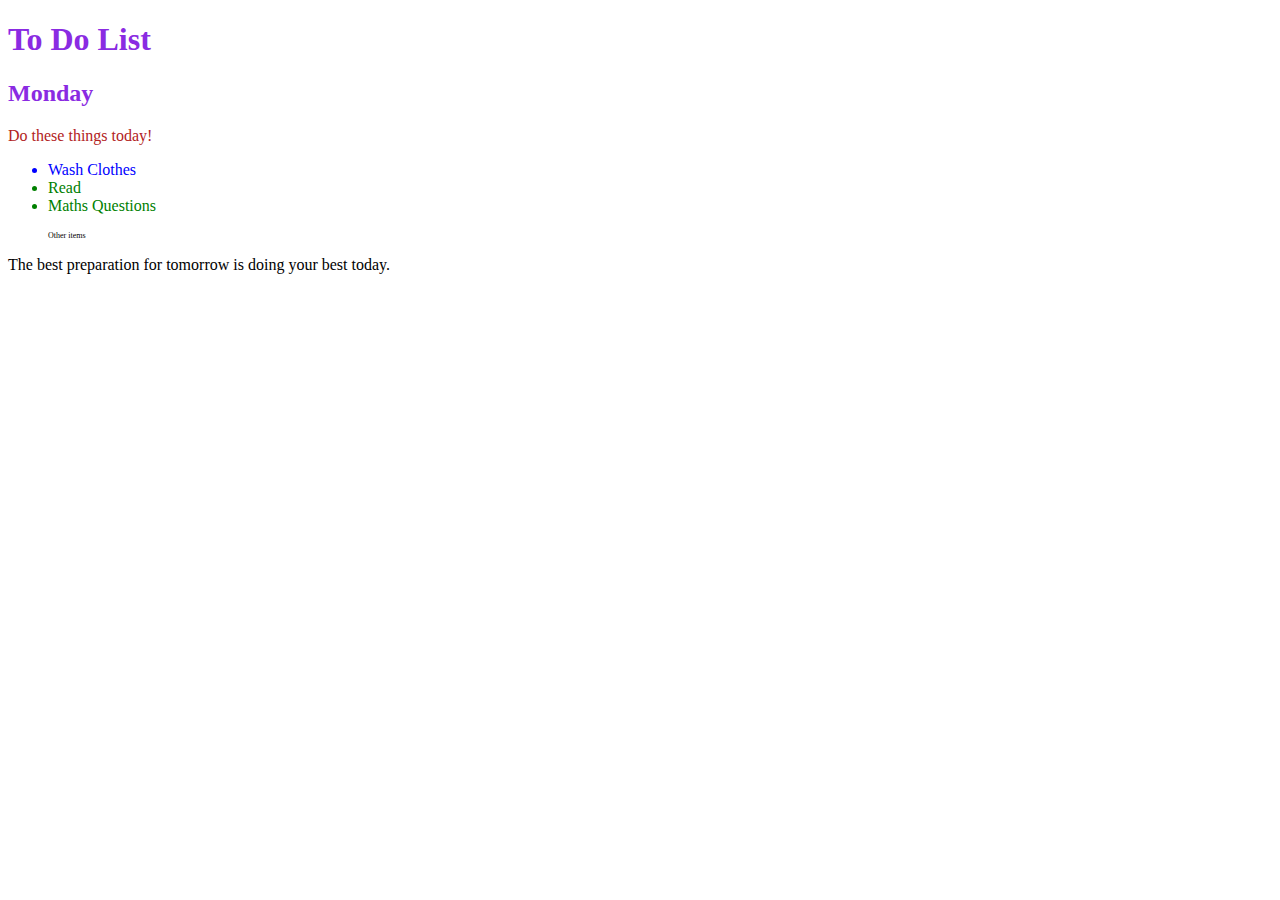
<file: combining CSS selectors/index.html>
<!DOCTYPE html>
<html lang="en">

<head>
  <meta charset="UTF-8">
  <title>Combining CSS Selectors</title>
  <link rel="stylesheet" href="./solution.css">
</head>

<!-- Don't change any of the HTML code! -->

<body>
  <h1>To Do List</h1>
  <h2>Monday</h2>
  <div class="box">
    <p class="done">Do these things today!</p>
    <ul class="list">
      <li>Wash Clothes</li>
      <li class="done">Read</li>
      <li class="done">Maths Questions</li>
    </ul>
  </div>

  <ul>
    <p class="done">Other items</p>
  </ul>
  <p>The best preparation for tomorrow is doing your best today.</p>

</body>

</html>
</file>
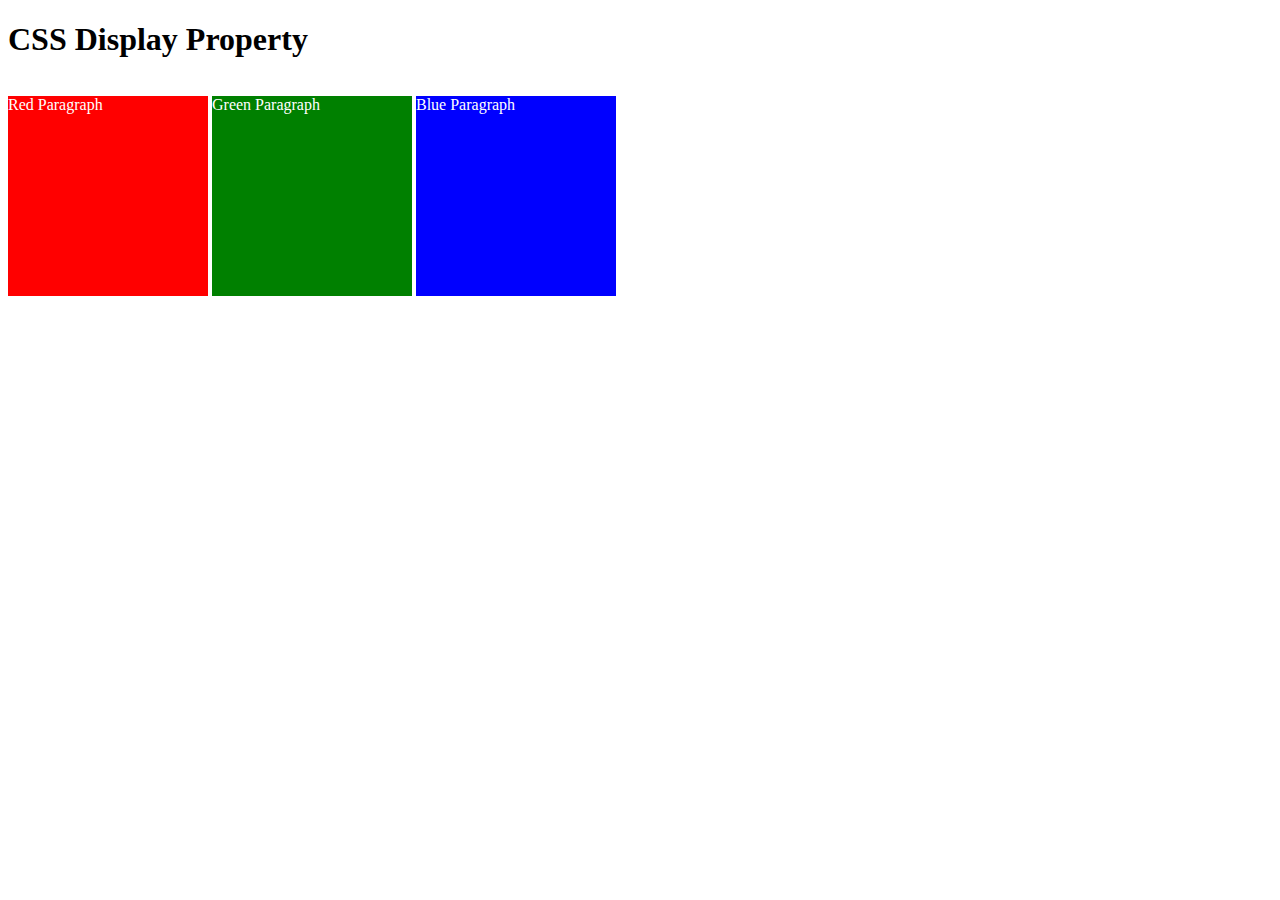
<file: advance css/8.0 CSS Display 2/index.html>
<!DOCTYPE html>
<html>

<!-- 
  TODO
1. By changing only the display property of the CSS make all 3 squares line up horizontally like in goal1 image.
2. Change only the display property to make all 3 squares line up vertically like in goal2 image. 
-->

<head>
  <title>CSS Display Property Example</title>
  <style>
    p {
      color: white;
    }

    .red {
      display: inline-block;
      width: 200px;
      height: 200px;
      background-color: red;
    }

    .green {
      display: inline-block;
      width: 200px;
      height: 200px;
      background-color: green;
    }

    .blue {
      display: inline-block;
      width: 200px;
      height: 200px;
      background-color: blue;
    }
  </style>
</head>


<body>
  <h1>CSS Display Property</h1>
  <p class="red">Red Paragraph </p>
  <p class="green">Green Paragraph</p>
  <p class="blue">Blue Paragraph</p>
</body>

</html>
</file>
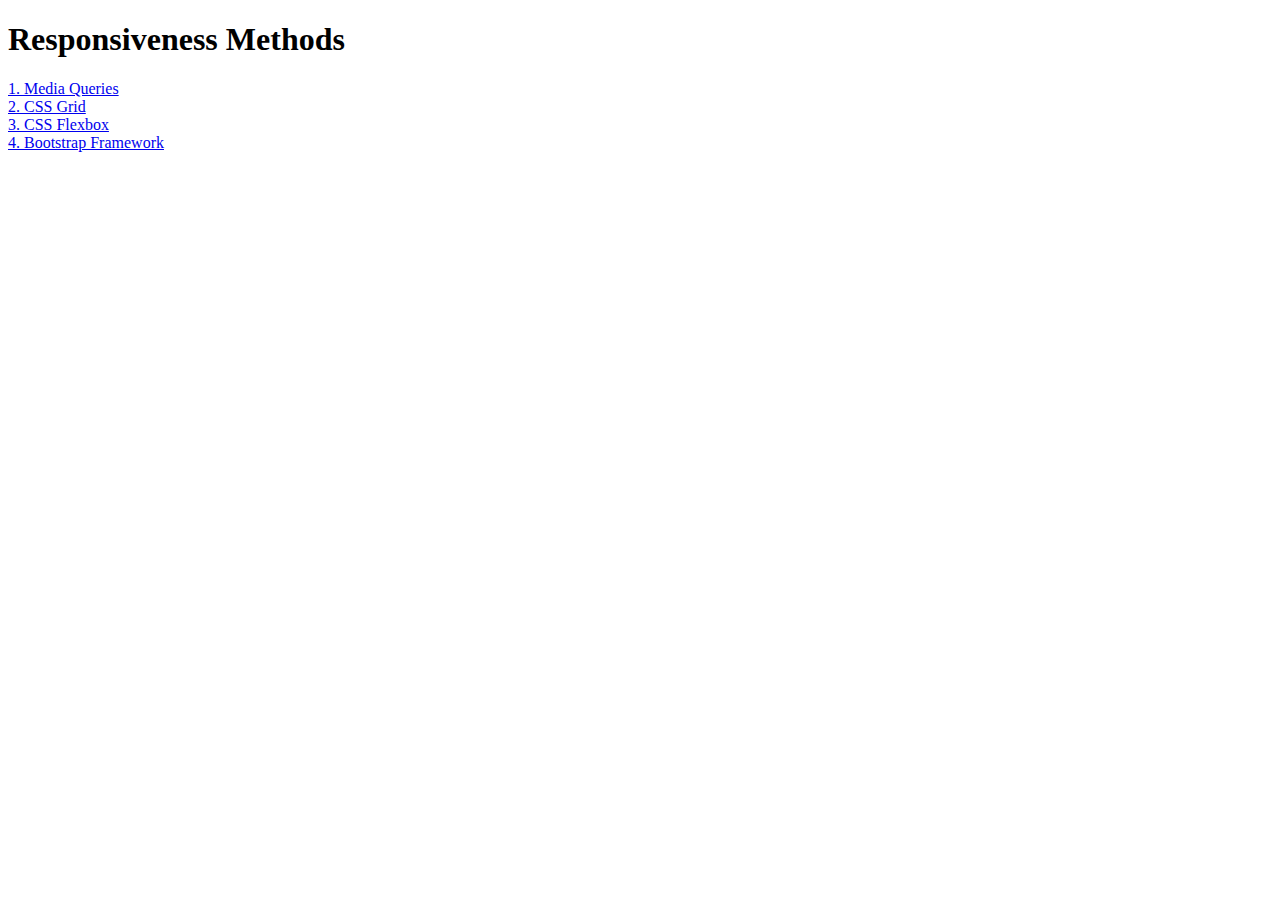
<file: advance css/8.2 Responsiveness 2/index.html>
<!DOCTYPE html>
<html lang="en">

<head>
  <meta charset="UTF-8">
  <meta name="viewport" content="width=device-width, initial-scale=1.0">
  <title>Responsiveness</title>
  <style>
    a {
      display: block;
    }
  </style>
</head>

<body>
  <h1>Responsiveness Methods</h1>
  <a href="./media-query.html">1. Media Queries</a>
  <a href="./grid.html">2. CSS Grid</a>
  <a href="./flexbox.html">3. CSS Flexbox</a>
  <a href="./bootstrap.html">4. Bootstrap Framework</a>
</body>

</html>
</file>
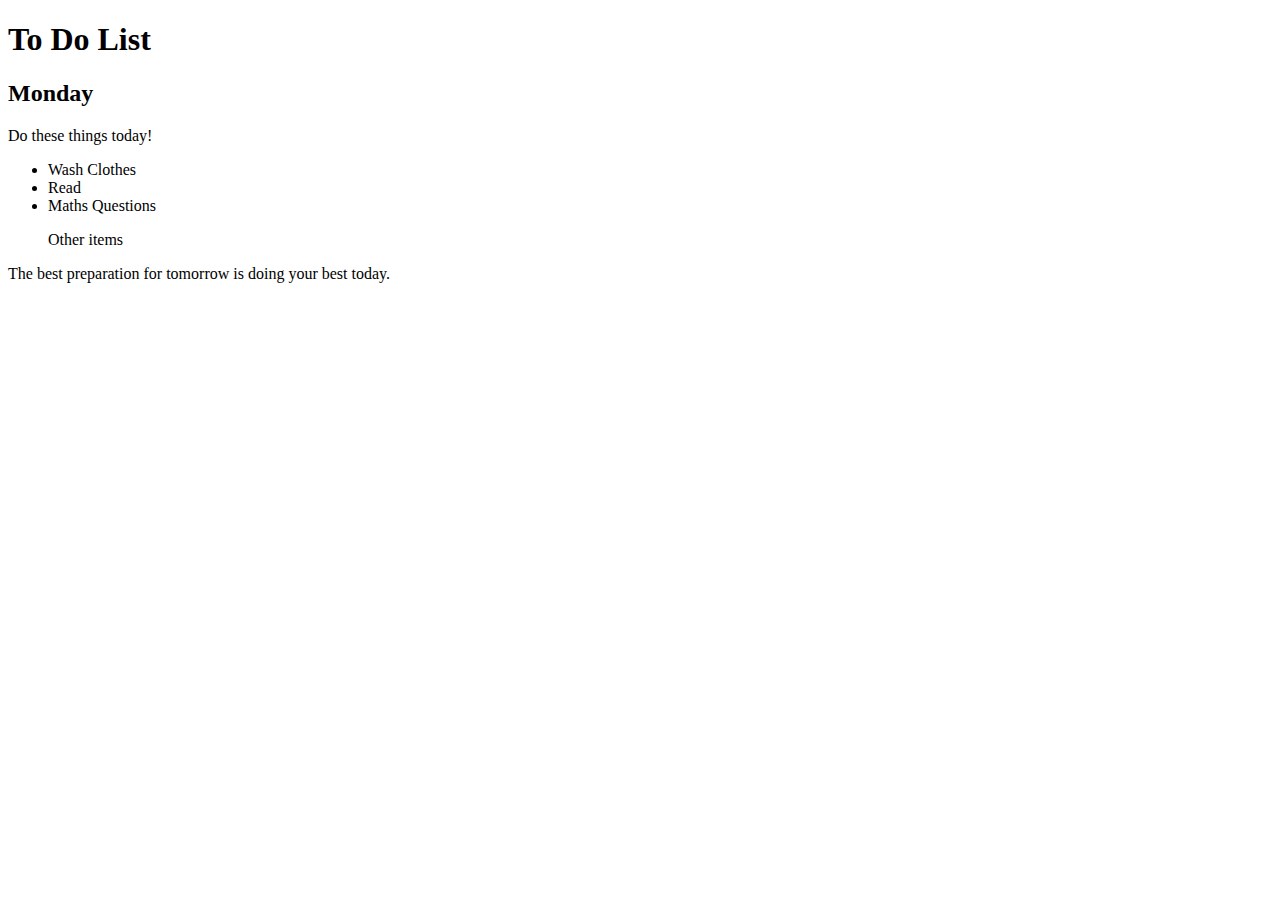
<file: cssfiles/combining CSS selectors/index.html>
<!DOCTYPE html>
<html lang="en">

<head>
  <meta charset="UTF-8">
  <title>Combining CSS Selectors</title>
  <link rel="stylesheet" href="./style.css">
</head>

<!-- Don't change any of the HTML code! -->

<body>
  <h1>To Do List</h1>
  <h2>Monday</h2>
  <div class="box">
    <p class="done">Do these things today!</p>
    <ul class="list">
      <li>Wash Clothes</li>
      <li class="done">Read</li>
      <li class="done">Maths Questions</li>
    </ul>
  </div>

  <ul>
    <p class="done">Other items</p>
  </ul>
  <p>The best preparation for tomorrow is doing your best today.</p>

</body>

</html>
</file>
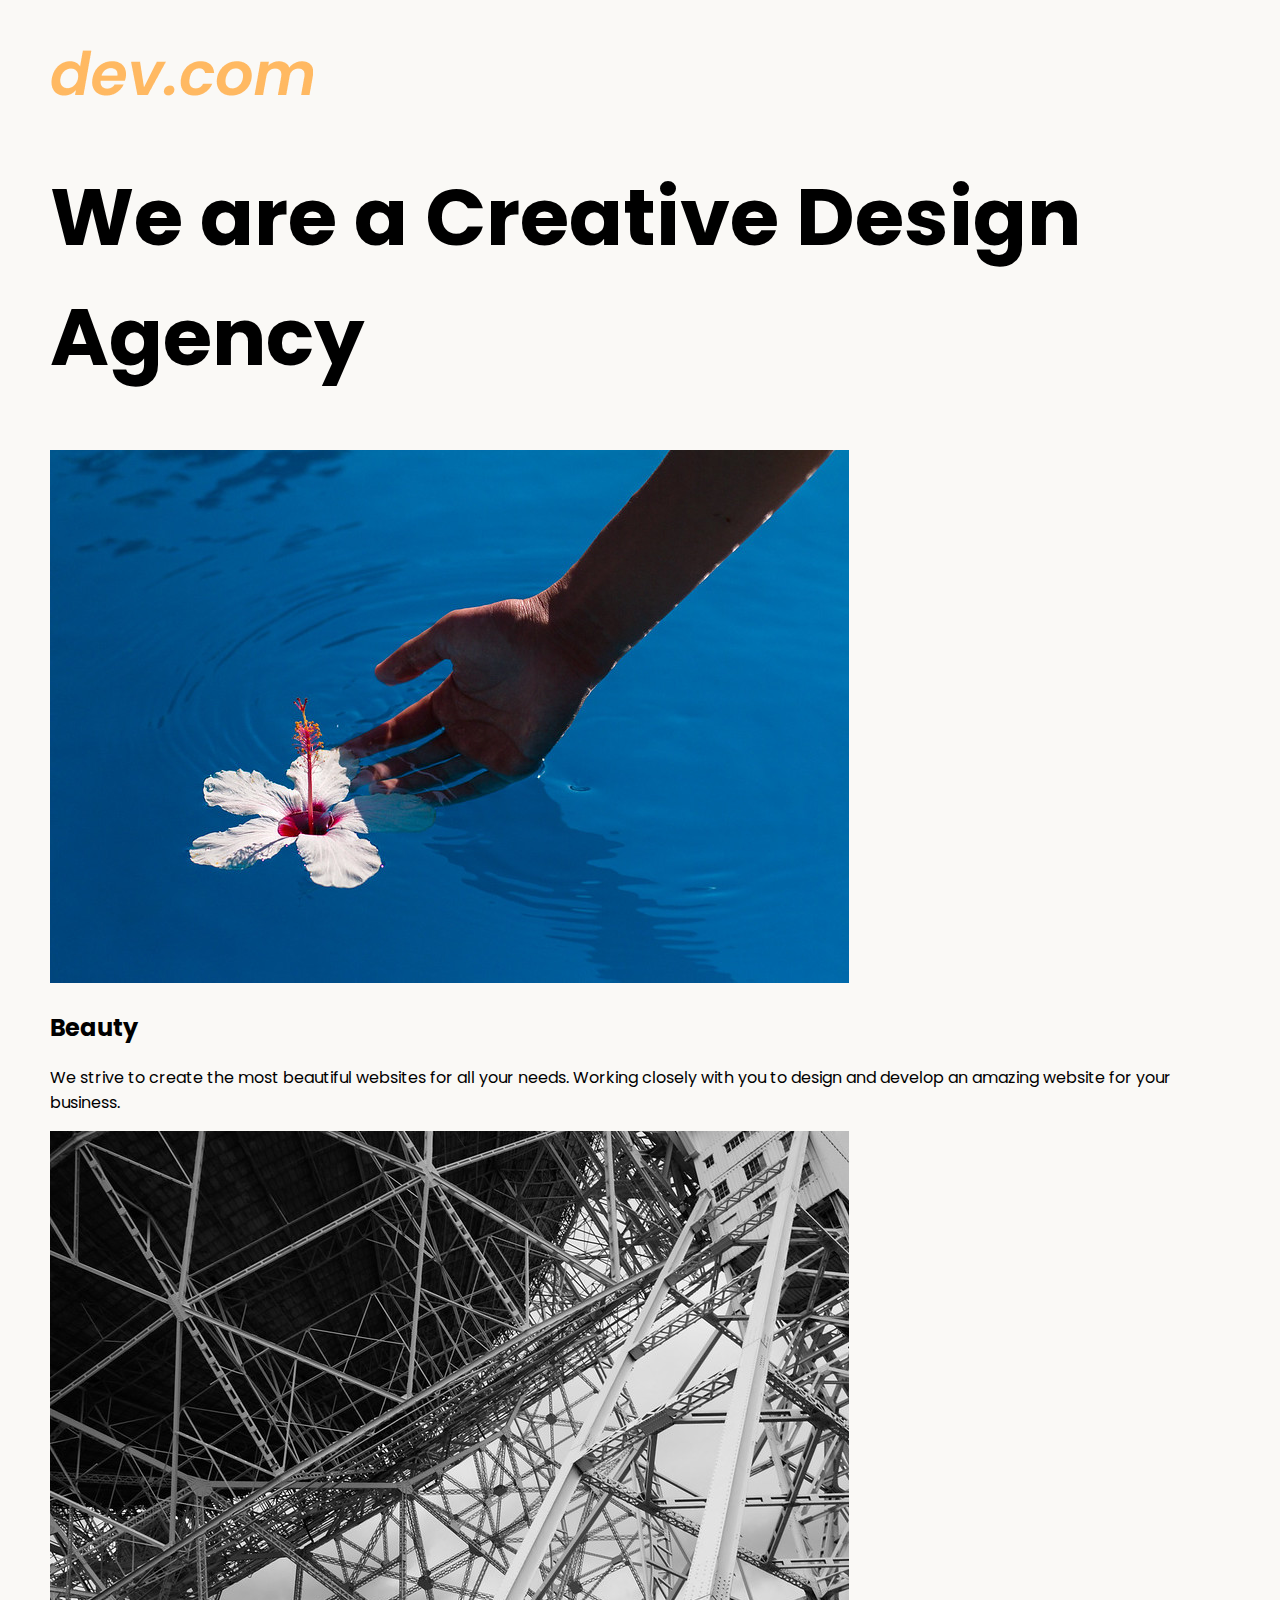
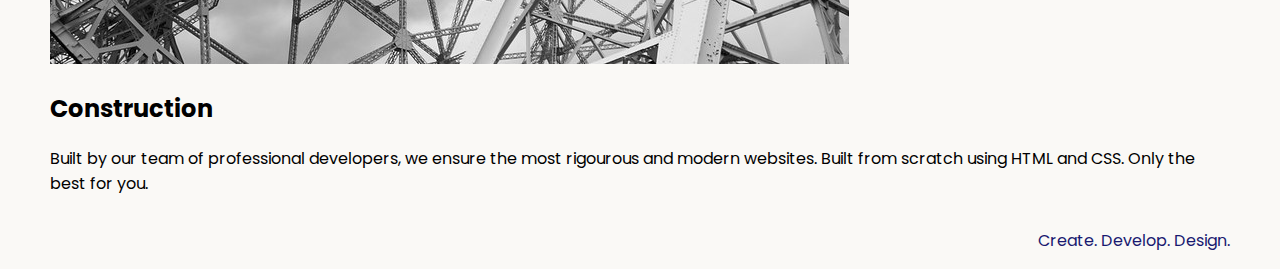
<file: Downloads/8.4 Web Design Agency Project 2/index.html>
<!DOCTYPE html>
<html lang="en">

<head>
  <meta charset="UTF-8">
  <meta name="viewport" content="width=device-width, initial-scale=1.0">
  <title>Agency</title>
  <link rel="stylesheet" href="./style.css">
  <link rel="preconnect" href="https://fonts.googleapis.com">
  <link rel="preconnect" href="https://fonts.gstatic.com" crossorigin>
  <link href="https://fonts.googleapis.com/css2?family=Poppins:wght@400;700&display=swap" rel="stylesheet">
</head>

<body>
  <div class="main">
    <img class="logo" src="./assets/images/logo.png" alt="logo">
    <h1>We are a Creative Design Agency</h1>
    <div class="left card"><img class="tile-image" src="./assets/images/beautiful.jpg" alt="hand and flower in water">
      <h2 class="card-title">Beauty</h2>
      <p class="card-text">We strive to create the most beautiful websites for all your needs. Working closely with you
        to
        design and
        develop an amazing website for your business.</p>
    </div>

    <div class="right card"><img class="tile-image" src="./assets/images/construction.jpg" alt="metal structure">
      <h2 class="card-title">Construction</h2>
      <p>Built by our team of professional developers, we ensure the most rigourous and modern websites. Built from
        scratch using HTML and CSS. Only the best for you.</p>
    </div>

  </div>
  <footer>
    <p>Create. Develop. Design.</p>
  </footer>
</body>

</html>
</file>
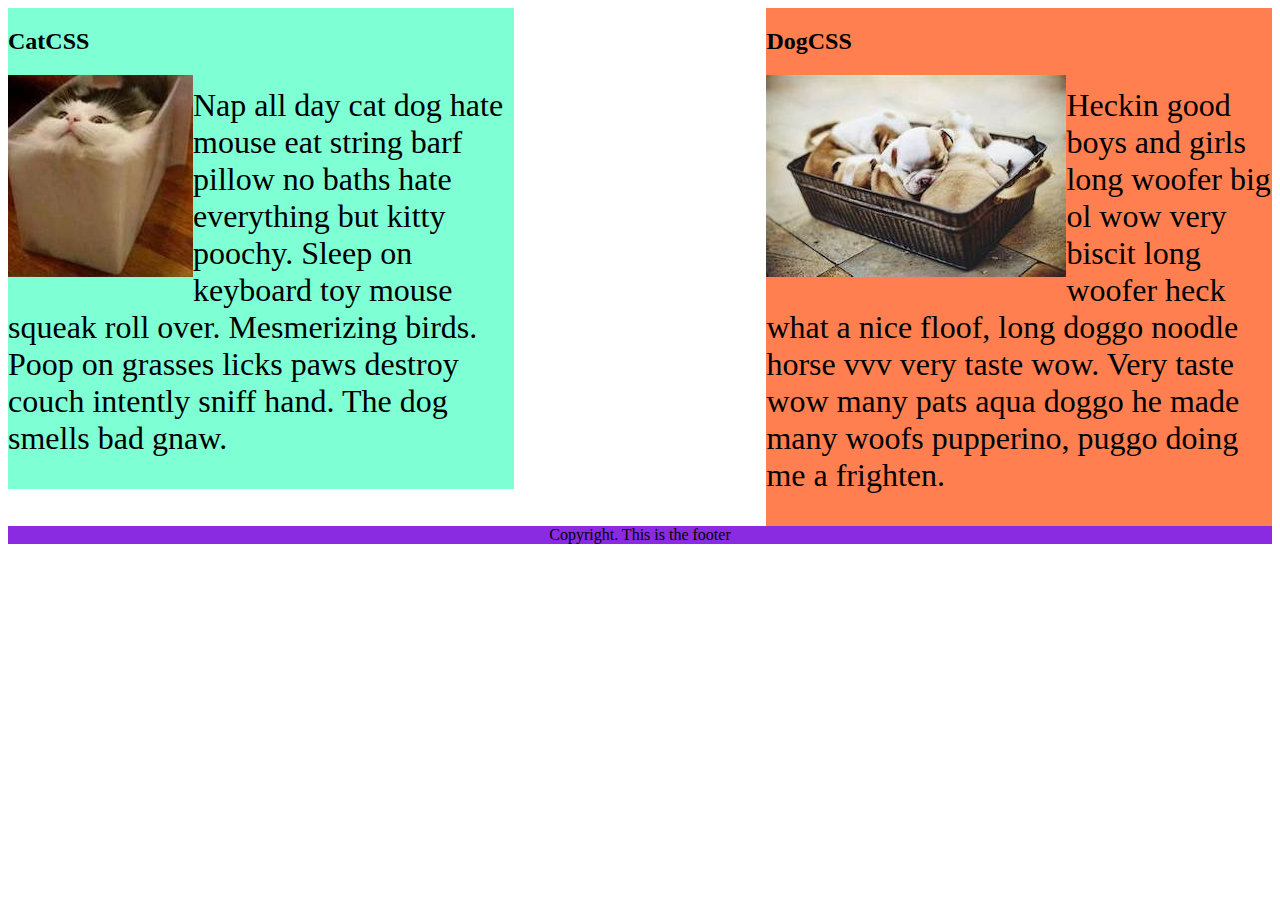
<file: advance css/8.0 CSS Display 2/8.1 CSS Float 2/index.html>
<!DOCTYPE html>
<html lang="en">

<!-- TODO
1. Make both paragraph elements wrap around the image.
2. Use Float to move the cat div to the left and the dog div to the right.
3. Use clear to make the footer go below both the cat and dog div. -->

<head>
  <meta charset="UTF-8">
  <title>CSS Float</title>
  <style>
    div {
      display: inline-block;
      width: 40%;
    }

    p {
      font-size: 2em;
    }

    .cat {
      background-color: aquamarine;
      
        float:left;}
  

    .dog {
      background-color: coral;
        float:right;
      
    }
    img{
      float:left;
    }

    footer {
      text-align: center;
      background-color: blueviolet;
      clear:both;
    }
  </style>
</head>

<body>
  <div class="cat">
    <h2>CatCSS</h2>

    <img src="cat.jpeg" alt="cat in a box" />
    <p class="first-paragraph">Nap all day cat dog hate mouse eat string barf pillow no baths hate everything but kitty
      poochy. Sleep on keyboard
      toy
      mouse squeak roll over. Mesmerizing birds. Poop on grasses licks paws destroy couch intently sniff hand. The dog
      smells
      bad gnaw.</p>
  </div>
  <div class="dog">
    <h2>DogCSS</h2>
    <img src="dog.jpeg" alt="dogs in a box" />
    <p class="second-paragraph">Heckin good boys and girls long woofer big ol wow very biscit long woofer heck what a
      nice
      floof, long doggo noodle
      horse vvv very taste wow. Very taste wow many pats aqua doggo he made many woofs pupperino, puggo doing me a
      frighten.</p>
  </div>

  <footer>Copyright. This is the footer</footer>
</body>

</html>
</file>
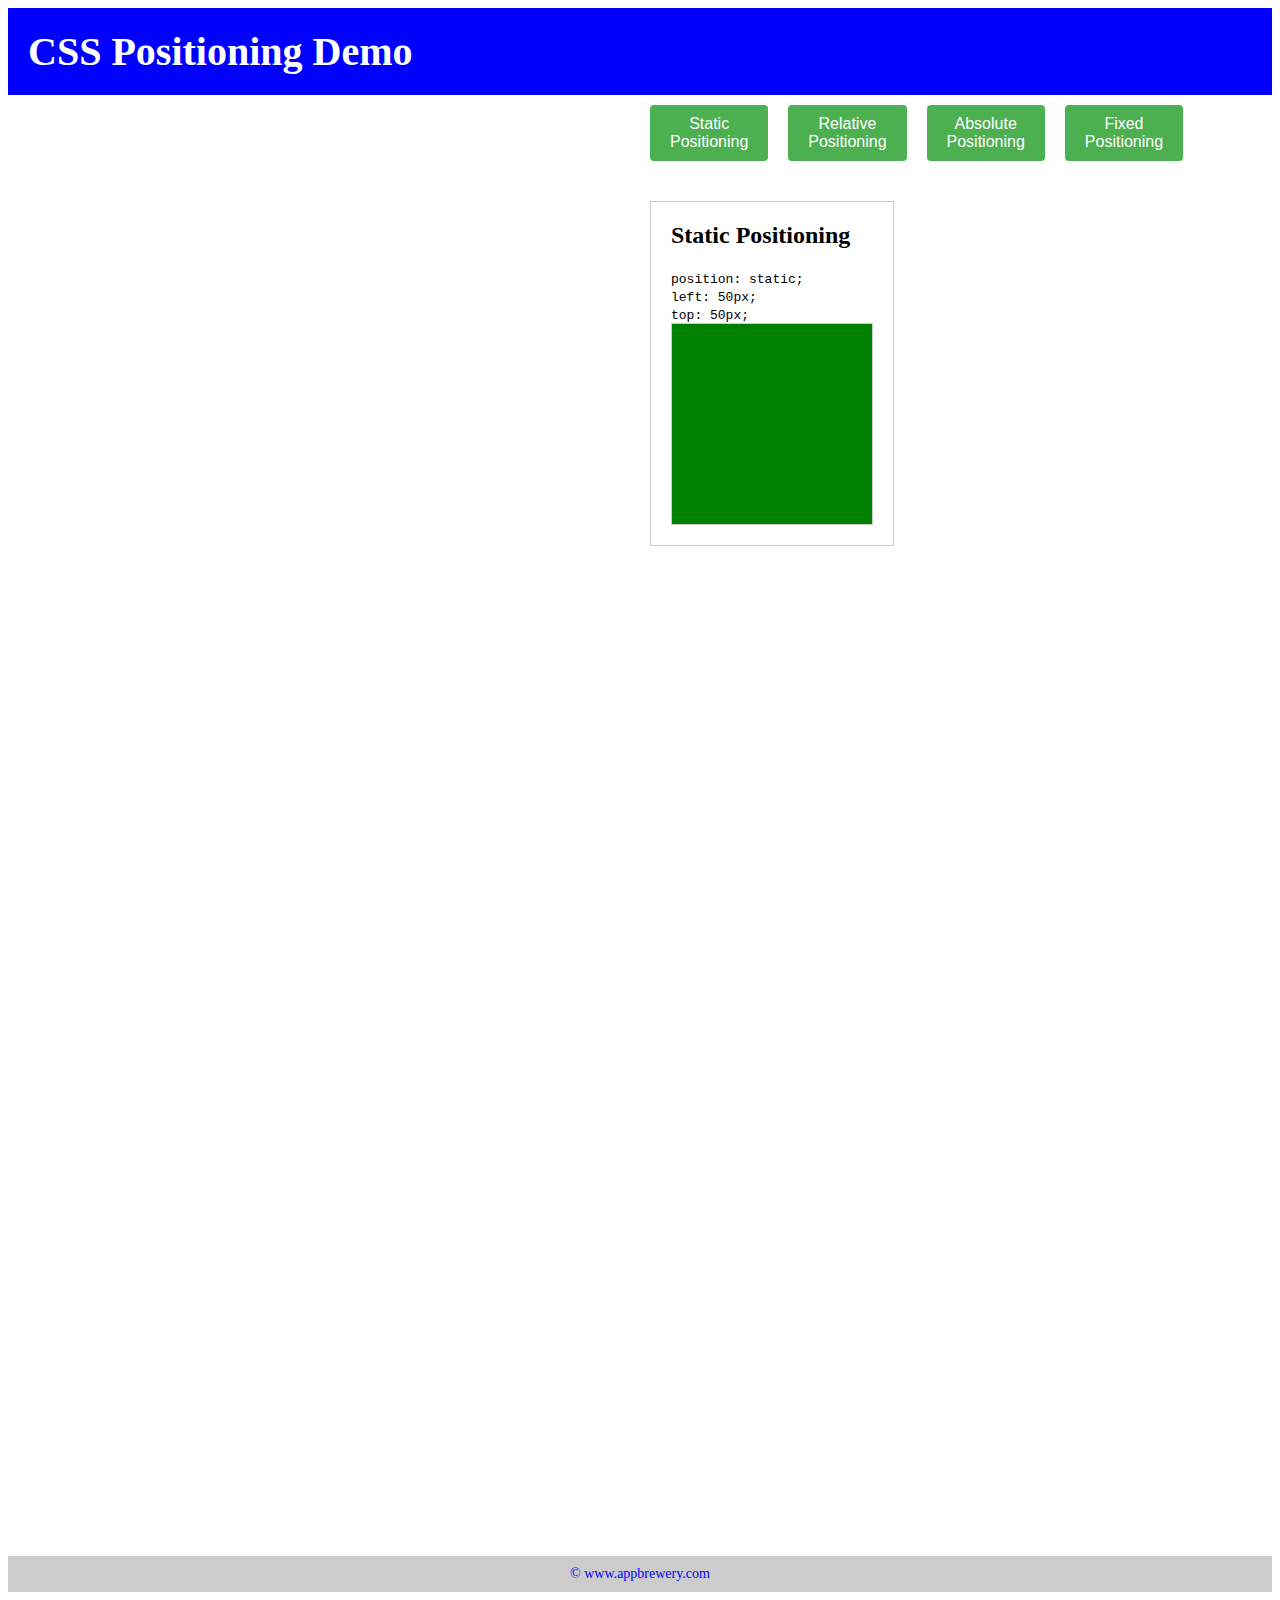
<file: 7.2 CSS Positioning 2/csspostioning.html>
<!DOCTYPE html>
<html>

<head>
  <title>CSS Positioning Demo</title>
  <link rel="stylesheet" href="postioning.css">
</head>

<body>
  <header>
    <h1>CSS Positioning Demo</h1>
  </header>
  <main>
    <div class="button-group">
      <button class="button" id="static-btn">Static Positioning</button>
      <button class="button" id="relative-btn">Relative Positioning</button>
      <button class="button" id="absolute-btn">Absolute Positioning</button>
      <button class="button" id="fixed-btn">Fixed Positioning</button>
    </div>
    <div class="positioning-type static" style="display: block;">
      <h2>Static Positioning</h2>
      <code>
        position: static;<br>
        left: 50px;<br>
        top: 50px;<br></code>
      <div class="box"></div>
    </div>
    <div class="positioning-type relative">
      <h2>Relative Positioning</h2>
      <code>position: relative;<br />
      left: 50px;<br/>
      top: 50px;<br/></code>
      <div class="box"></div>
    </div>
    <div class="positioning-type absolute">
      <h2>Absolute Positioning</h2>
      <code>
          position: absolute;<br>
          top: 50px;<br>
          left: 50px;<br>
      </code>
      <div class="box"></div>
    </div>
    <div class="positioning-type fixed">
      <h2>Fixed Positioning</h2>
      <code>
            position: fixed;<br>
            top: 50px;<br>
            left: 50px;<br>
      </code>
      <div class="box"></div>
    </div>
  </main>
  <footer>
    <p>&copy; www.appbrewery.com</p>
  </footer>
  <script>
    const staticBtn = document.getElementById('static-btn');
    const relativeBtn = document.getElementById('relative-btn');
    const absoluteBtn = document.getElementById('absolute-btn');
    const fixedBtn = document.getElementById('fixed-btn');

    const staticPositioning = document.querySelector('.static');
    const relativePositioning = document.querySelector('.relative');
    const absolutePositioning = document.querySelector('.absolute');
    const fixedPositioning = document.querySelector('.fixed');

    staticBtn.addEventListener('click', () => {
      staticPositioning.style.display = 'block';
      relativePositioning.style.display = 'none';
      absolutePositioning.style.display = 'none';
      fixedPositioning.style.display = 'none';
    });

    relativeBtn.addEventListener('click', () => {
      staticPositioning.style.display = 'none';
      relativePositioning.style.display = 'block';
      absolutePositioning.style.display = 'none';
      fixedPositioning.style.display = 'none';
    });

    absoluteBtn.addEventListener('click', () => {
      staticPositioning.style.display = 'none';
      relativePositioning.style.display = 'none';
      absolutePositioning.style.display = 'block';
      fixedPositioning.style.display = 'none';
    });

    fixedBtn.addEventListener('click', () => {
      staticPositioning.style.display = 'none';
      relativePositioning.style.display = 'none';
      absolutePositioning.style.display = 'none';
      fixedPositioning.style.display = 'block';
    });

  </script>
</body>

</html>
</file>
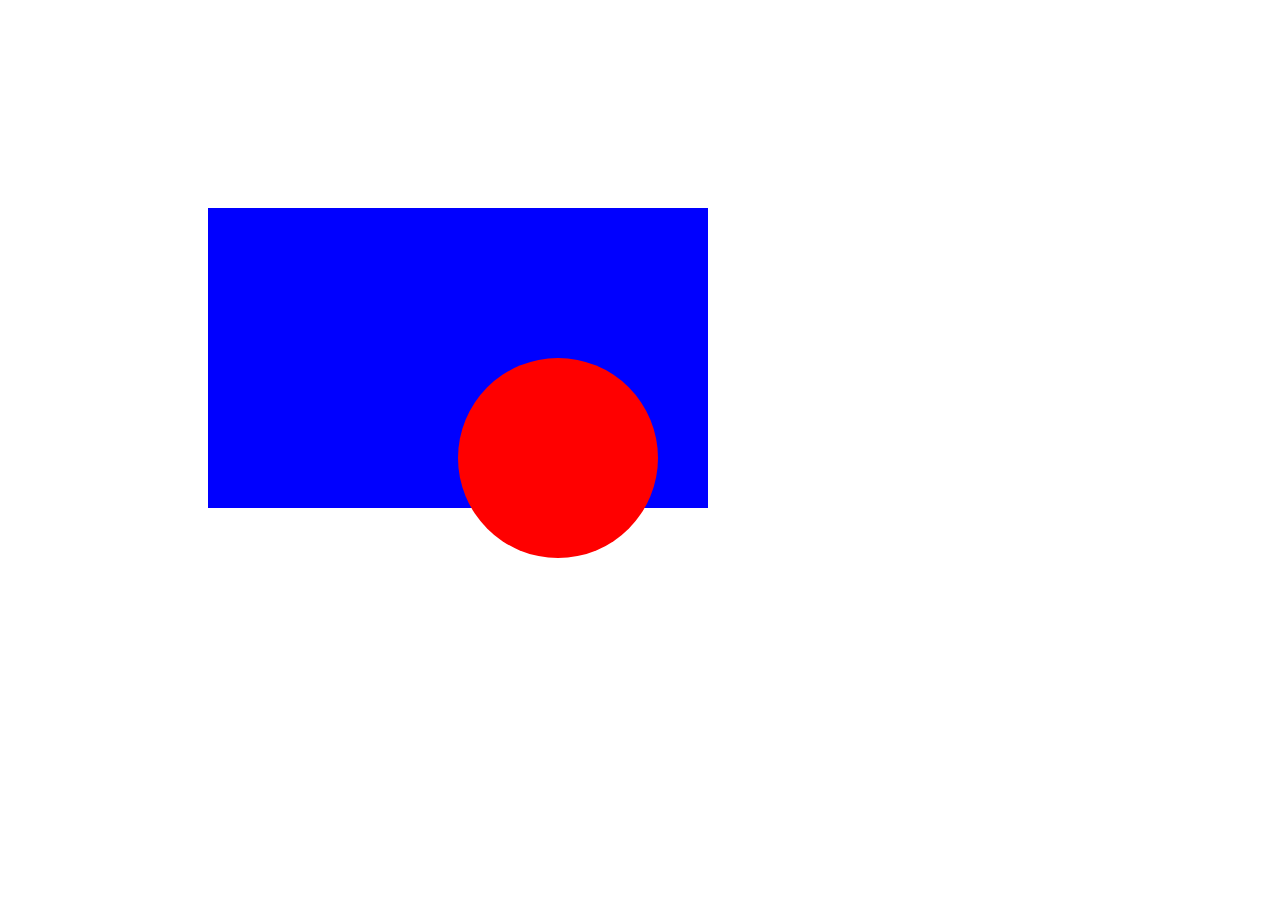
<file: 7.2 CSS Positioning 2/solution.html>
<!DOCTYPE html>
<html>

<head>
  <title>CSS Positioning Exercise</title>
  <style>
    .red-circle {
      width: 200px;
      height: 200px;
      background-color: red;
      border-radius: 50%;
      position: absolute;
      top: 150px;
      left: 250px;
    }
    
    .blue-box {
      background-color: blue;
      width: 500px;
      height: 300px;
      position: relative;
      top: 200px;
      left: 200px;
    }

  </style>
</head>

<body>
  <div class="blue-box">
    <div class="red-circle"></div>
  </div>
</body>

</html>
</file>
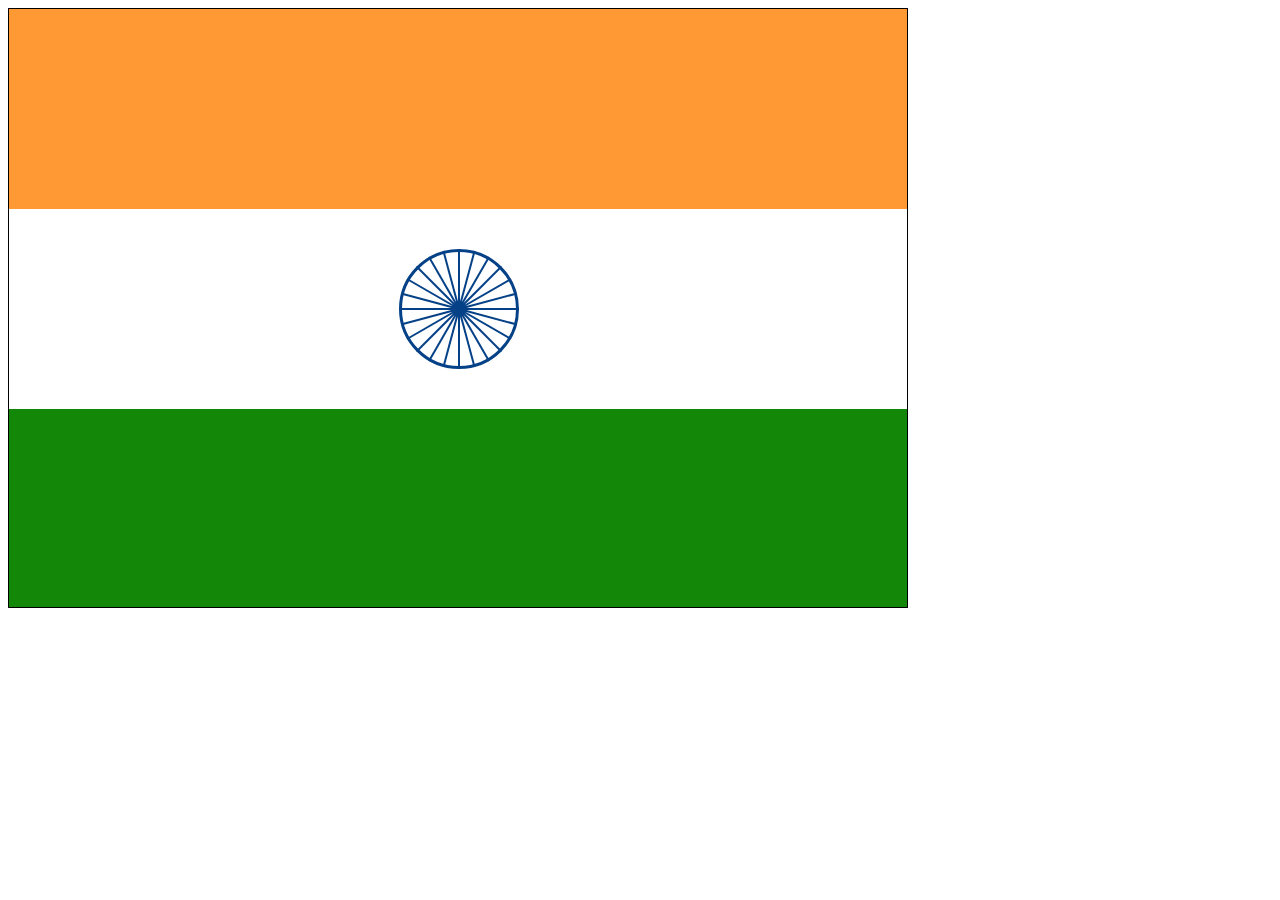
<file: 7.3 CSS Flag Project 2/Indianflag.html>
<!DOCTYPE html>
<html lang="en">
<head>
  <meta charset="UTF-8" />
  <title>Accurate Indian Flag</title>
  <style>
    .flag {
      width: 900px;
      height: 600px;
      border: 1px solid #000;
      overflow: hidden;
      box-sizing: border-box;
      position: relative;
      font-family: Arial, sans-serif;
    }
    /* Bands */
    .band {
      width: 100%;
      height: 200px; /* 1/3 of 600px */
      position: absolute;
      left: 0;
    }
    .saffron {
      background: #FF9933;
      top: 0;
    }
    .white {
      background: #FFF;
      top: 200px;
    }
    .green {
      background: #138808;
      top: 400px;
    }
    /* Chakra */
    .chakra {
      position: absolute;
      top: 300px;  /* Center of flag: 600px /2 = 300px */
      left: 450px; /* Center of flag: 900px /2 = 450px */
      transform: translate(-50%, -50%);
      width: 120px;
      height: 120px;
      border-radius: 50%;
      border: 3px solid #054187;
      background: transparent;
      box-sizing: border-box;
      z-index: 2;
    }
    /* Center dot */
    .center-dot {
      position: absolute;
      width: 15px;
      height: 15px;
      left: 50%;
      top: 50%;
      transform: translate(-50%, -50%);
      background: #054187;
      border-radius: 50%;
      z-index: 3;
    }
    /* Spokes */
    .spoke {
      position: absolute;
      width: 2px;
      height: 60px;
      left: 50%;
      top: 50%;
      background: #054187;
      transform-origin: bottom;
    }
  </style>
</head>
<body>
  <div class="flag">
    <div class="band saffron"></div>
    <div class="band white"></div>
    <div class="band green"></div>
    <div class="chakra">
      <div class="center-dot"></div>
      <!-- Spokes will be generated -->
    </div>
  </div>
  <script>
    // Generate 24 spokes
    const chakra = document.querySelector('.chakra');
    for (let i = 0; i < 24; i++) {
      const spoke = document.createElement('div');
      spoke.classList.add('spoke');
      spoke.style.transform = `translate(-50%, -100%) rotate(${i * 15}deg)`;
      chakra.appendChild(spoke);
    }
  </script>
</body>
</html>
</file>
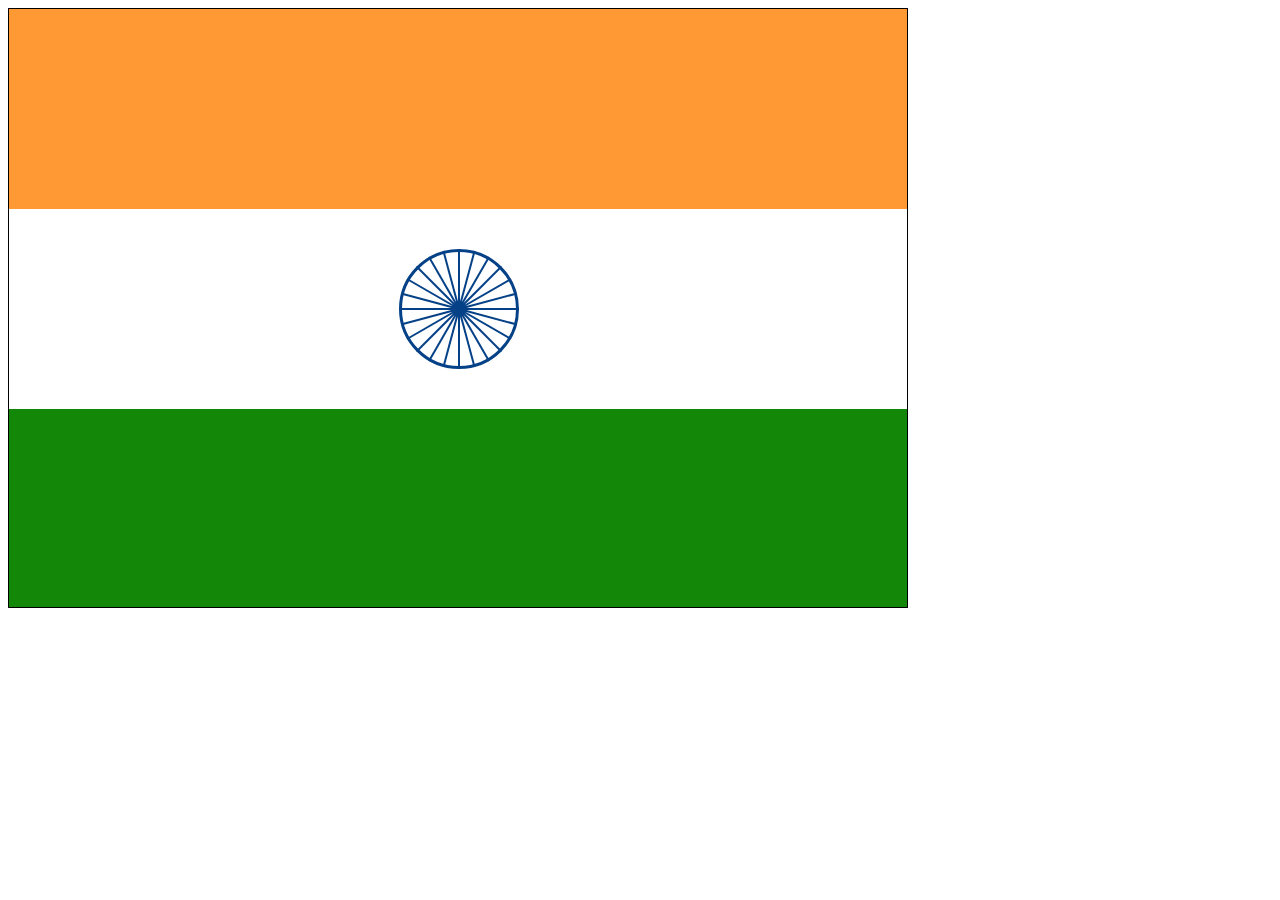
<file: 7.3 CSS Flag Project 2/indianflagpurehtmlandcss.html>
<!DOCTYPE html>
<html lang="en">
<head>
  <meta charset="UTF-8" />
  <title>Indian Flag without JS</title>
  <style>
    .flag {
      width: 900px;
      height: 600px;
      border: 1px solid #000;
      overflow: hidden;
      box-sizing: border-box;
      position: relative;
      font-family: Arial, sans-serif;
    }
    /* Bands */
    .band {
      width: 100%;
      height: 200px; /* 1/3 of 600px */
      position: absolute;
      left: 0;
    }
    .saffron {
      background: #FF9933;
      top: 0;
    }
    .white {
      background: #FFF;
      top: 200px;
    }
    .green {
      background: #138808;
      top: 400px;
    }
    /* Chakra */
    .chakra {
      position: absolute;
      top: 300px;
      left: 450px;
      transform: translate(-50%, -50%);
      width: 120px;
      height: 120px;
      border-radius: 50%;
      border: 3px solid #054187;
      background: transparent;
      box-sizing: border-box;
      z-index: 2;
    }
    /* Center dot */
    .center-dot {
      position: absolute;
      width: 15px;
      height: 15px;
      left: 50%;
      top: 50%;
      transform: translate(-50%, -50%);
      background: #054187;
      border-radius: 50%;
      z-index: 3;
    }
    /* Spokes base style */
    .spoke {
      position: absolute;
      width: 2px;
      height: 60px;
      left: 50%;
      top: 50%;
      background: #054187;
      transform-origin: bottom;
      transform: translate(-50%, -100%) rotate(0deg);
    }
    /* Generate 24 spokes with CSS nth-child */
    .chakra div.spoke:nth-child(2)  { transform: translate(-50%, -100%) rotate(0deg); }
    .chakra div.spoke:nth-child(3)  { transform: translate(-50%, -100%) rotate(15deg); }
    .chakra div.spoke:nth-child(4)  { transform: translate(-50%, -100%) rotate(30deg); }
    .chakra div.spoke:nth-child(5)  { transform: translate(-50%, -100%) rotate(45deg); }
    .chakra div.spoke:nth-child(6)  { transform: translate(-50%, -100%) rotate(60deg); }
    .chakra div.spoke:nth-child(7)  { transform: translate(-50%, -100%) rotate(75deg); }
    .chakra div.spoke:nth-child(8)  { transform: translate(-50%, -100%) rotate(90deg); }
    .chakra div.spoke:nth-child(9)  { transform: translate(-50%, -100%) rotate(105deg); }
    .chakra div.spoke:nth-child(10) { transform: translate(-50%, -100%) rotate(120deg); }
    .chakra div.spoke:nth-child(11) { transform: translate(-50%, -100%) rotate(135deg); }
    .chakra div.spoke:nth-child(12) { transform: translate(-50%, -100%) rotate(150deg); }
    .chakra div.spoke:nth-child(13) { transform: translate(-50%, -100%) rotate(165deg); }
    .chakra div.spoke:nth-child(14) { transform: translate(-50%, -100%) rotate(180deg); }
    .chakra div.spoke:nth-child(15) { transform: translate(-50%, -100%) rotate(195deg); }
    .chakra div.spoke:nth-child(16) { transform: translate(-50%, -100%) rotate(210deg); }
    .chakra div.spoke:nth-child(17) { transform: translate(-50%, -100%) rotate(225deg); }
    .chakra div.spoke:nth-child(18) { transform: translate(-50%, -100%) rotate(240deg); }
    .chakra div.spoke:nth-child(19) { transform: translate(-50%, -100%) rotate(255deg); }
    .chakra div.spoke:nth-child(20) { transform: translate(-50%, -100%) rotate(270deg); }
    .chakra div.spoke:nth-child(21) { transform: translate(-50%, -100%) rotate(285deg); }
    .chakra div.spoke:nth-child(22) { transform: translate(-50%, -100%) rotate(300deg); }
    .chakra div.spoke:nth-child(23) { transform: translate(-50%, -100%) rotate(315deg); }
    .chakra div.spoke:nth-child(24) { transform: translate(-50%, -100%) rotate(330deg); }
    .chakra div.spoke:nth-child(25) { transform: translate(-50%, -100%) rotate(345deg); }
  </style>
</head>
<body>
  <div class="flag">
    <div class="band saffron"></div>
    <div class="band white"></div>
    <div class="band green"></div>
    <div class="chakra">
      <div class="center-dot"></div>
      <!-- 24 spokes as individual divs -->
      <div class="spoke"></div>
      <div class="spoke"></div>
      <div class="spoke"></div>
      <div class="spoke"></div>
      <div class="spoke"></div>
      <div class="spoke"></div>
      <div class="spoke"></div>
      <div class="spoke"></div>
      <div class="spoke"></div>
      <div class="spoke"></div>
      <div class="spoke"></div>
      <div class="spoke"></div>
      <div class="spoke"></div>
      <div class="spoke"></div>
      <div class="spoke"></div>
      <div class="spoke"></div>
      <div class="spoke"></div>
      <div class="spoke"></div>
      <div class="spoke"></div>
      <div class="spoke"></div>
      <div class="spoke"></div>
      <div class="spoke"></div>
      <div class="spoke"></div>
      <div class="spoke"></div>
    </div>
  </div>
</body>
</html>
</file>
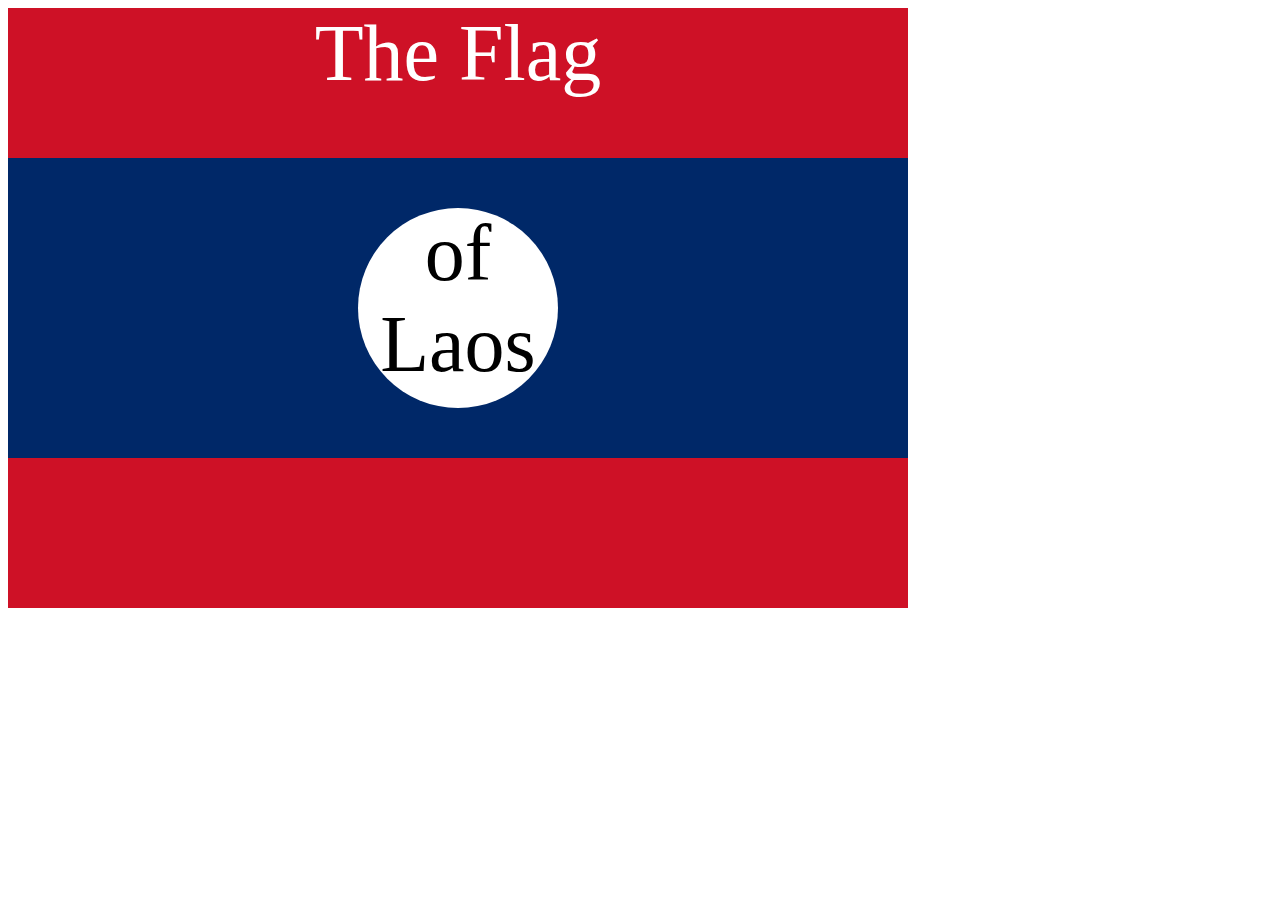
<file: 7.3 CSS Flag Project 2/solution.html>
<!DOCTYPE html>
<html lang="en">

<head>
  <meta charset="UTF-8">
  <title>CSS Flag Project</title>
  <style>
    .flag {
      width: 900px;
      height: 600px;
      position: relative;
      background-color: #CE1126;

    }

    .flag > div {
      background-color: #002868;
      height: 300px;
      width: 100%;
      position: absolute;
      top: 150px;
    }

    .flag > div > div {
      background-color: white;
      position: absolute;

      height: 200px;
      width: 200px;
      border-radius: 50%;
      top: 50px;
      left: 350px;
    }

    p {
      font-size: 5rem;
      color: white;
      text-align: center;
      padding: 0;
      margin: 0;
    }

    .flag>div div p {
      color: black;
    }
  </style>
</head>

<body>
  <div class="flag">
    <p>The Flag</p>
    <div>
      <div>
        <p>of Laos</p>
      </div>
    </div>
  </div>
</body>

</html>
</file>
<file: combining CSS selectors/solution.css>
/* Group */
h1,
h2 {
  color: blueviolet;
}

/* Child */
.box > p {
  color: firebrick;
}

/* Descendent */
.box li {
  color: blue;
}

/* Chained */
li.done {
  color: green;
}

/* Multiple Combiners */
ul p.done {
  font-size: 0.5rem;
}
</file>
<file: cssfiles/combining CSS selectors/style.css>
/* Write your code here: */
</file>
<file: Downloads/8.4 Web Design Agency Project 2/style.css>
body {
  font-family: "Poppins", sans-serif;
  margin: 50px 50px 0 50px;
  background-color: #faf9f6;
  display: flex;
  flex-direction: column;
  min-height: 95vh;
}
.main {
  flex: 1;
}

h1 {
  font-size: 5rem;
}

footer {
  text-align: right;
  color: midnightblue;
}
</file>
<file: 7.2 CSS Positioning 2/postioning.css>
/* Styles for the header */

header {
  background-color: blue;
  color: white;
  padding: 20px;
}

header h1 {
  margin: 0;
  font-size: 40px;
}

/* Styles for the main content */
main {
  display: flex;
  flex-wrap: wrap;
  justify-content: space-around;
  margin: 0 50%;
  margin-bottom: 1000px;
}

.button-group {
  display: flex;
  justify-content: center;
  margin-bottom: 20px;
}

.button {
  margin: 10px;
  padding: 10px 20px;
  font-size: 16px;
  border: none;
  border-radius: 4px;
  background-color: #4caf50;
  color: white;
  cursor: pointer;
}

.positioning-type {
  width: 300px;
  margin: 10px;
  border: 1px solid #ccc;
  padding: 20px;
  display: none;
}

.positioning-type h2 {
  margin-top: 0;
  font-size: 24px;
}

.box {
  width: 200px;
  height: 200px;
  background-color: green;
  border: 1px solid #ccc;
}

/* Styles for the different types of positioning */
.static .box {
  position: static;
  left: 50px;
  top: 50px;
}

.relative .box {
  position: relative;
  left: 50px;
  top: 50px;
}

.absolute .box {
  position: absolute;
  top: 50px;
  left: 50px;
}

.fixed .box {
  position: fixed;
  top: 50px;
  left: 50px;
}

/* Styles for the footer */
footer {
  background-color: #ccc;
  padding: 10px;
  text-align: center;
  box-sizing: border-box;
  flex-grow: 0;
  flex-shrink: 0;

  width: 100%;
}

footer p {
  margin: 0;
  font-size: 14px;
  color: blue;
}
</file>
